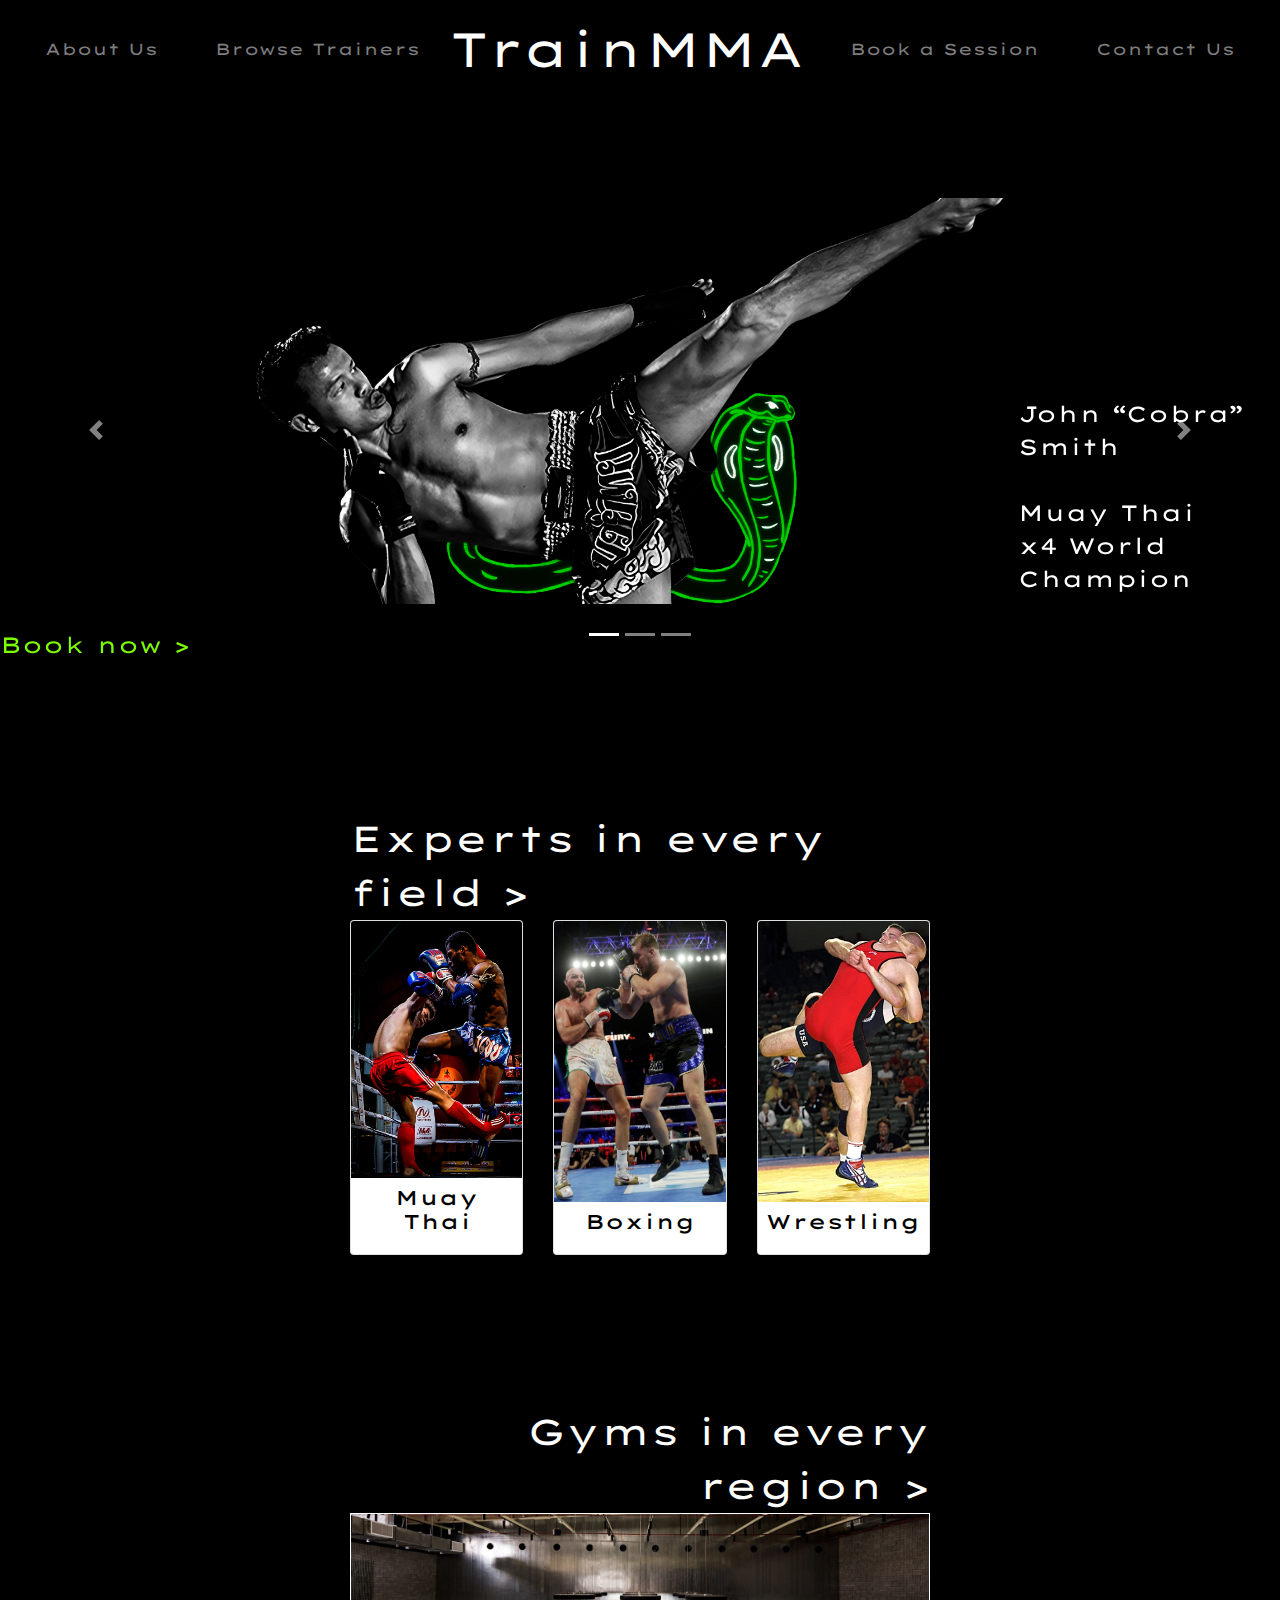
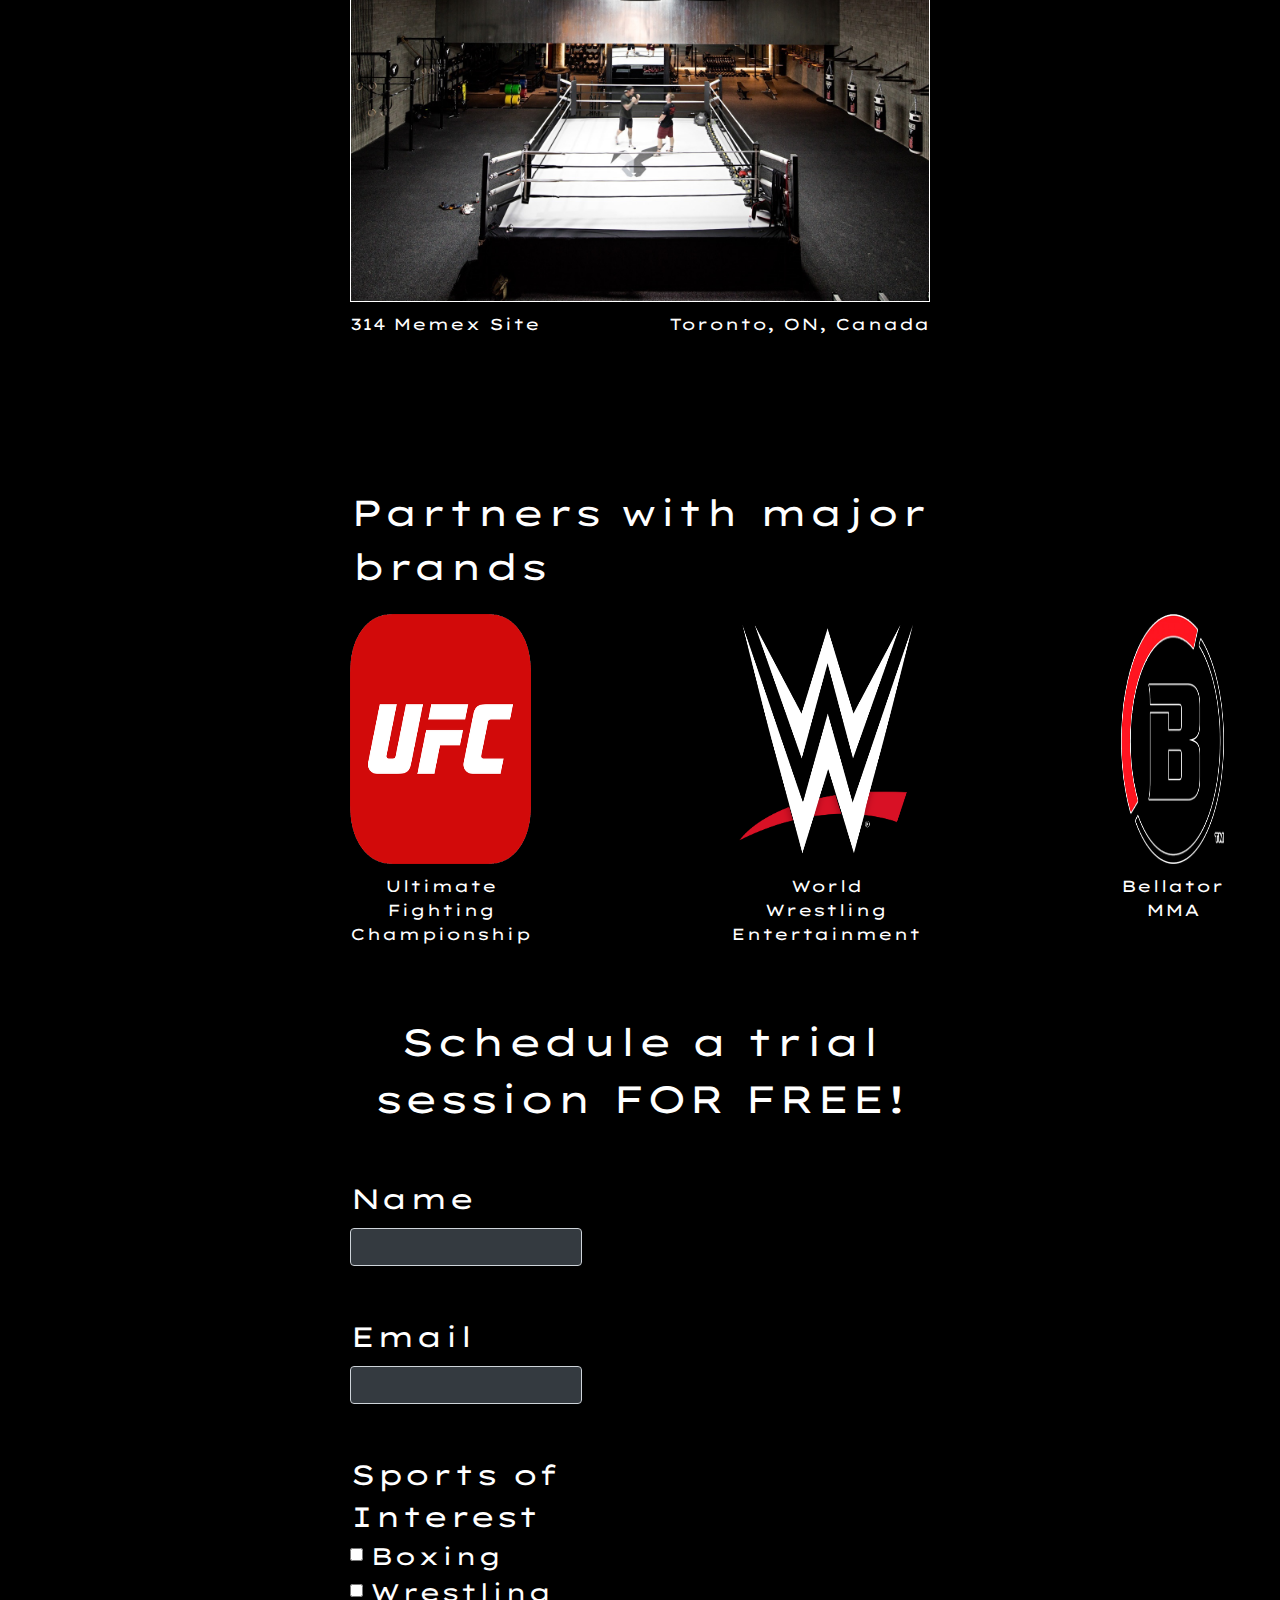
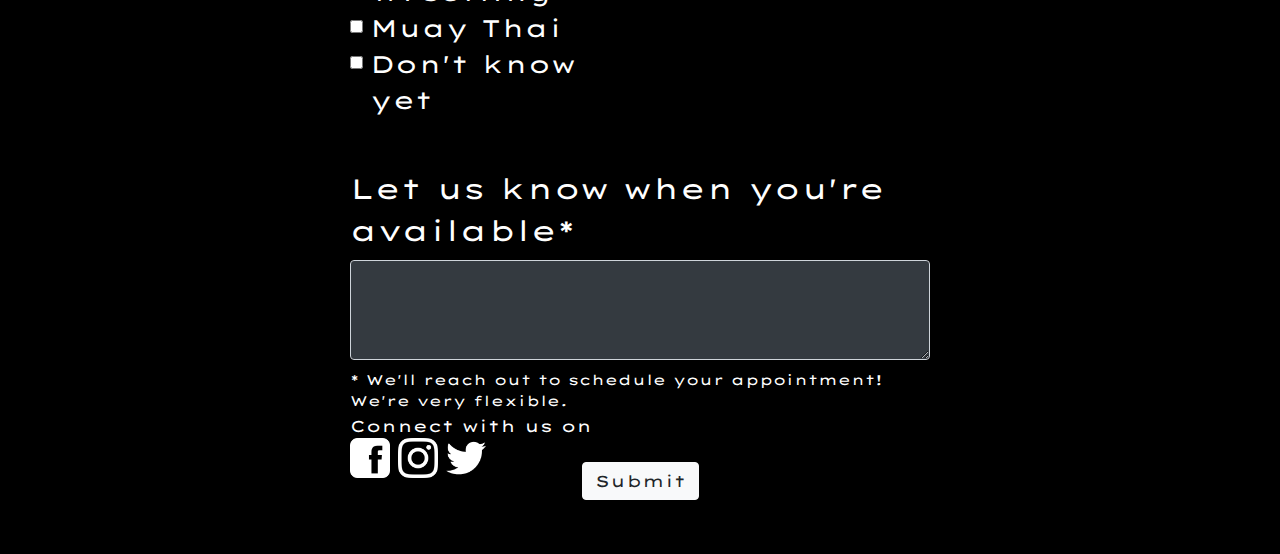
<file: index.html>
﻿<!doctype html>

<html lang="en">
<head>
    <!-- Required meta tags -->
    <meta charset="utf-8">
    <meta name="viewport" content="width=device-width, initial-scale=1, shrink-to-fit=no">

    <!-- Global font -->
    <link rel="stylesheet" href="https://fonts.googleapis.com/css?family=Lexend+Zetta">

    <!-- Bootstrap CSS -->
    <link rel="stylesheet" href="https://cdn.jsdelivr.net/npm/bootstrap@4.3.1/dist/css/bootstrap.min.css" integrity="sha384-ggOyR0iXCbMQv3Xipma34MD+dH/1fQ784/j6cY/iJTQUOhcWr7x9JvoRxT2MZw1T" crossorigin="anonymous">

    <script src="https://code.jquery.com/jquery-3.3.1.slim.min.js" integrity="sha384-q8i/X+965DzO0rT7abK41JStQIAqVgRVzpbzo5smXKp4YfRvH+8abtTE1Pi6jizo" crossorigin="anonymous"></script>
    <script src="https://cdn.jsdelivr.net/npm/popper.js@1.14.7/dist/umd/popper.min.js" integrity="sha384-UO2eT0CpHqdSJQ6hJty5KVphtPhzWj9WO1clHTMGa3JDZwrnQq4sF86dIHNDz0W1" crossorigin="anonymous"></script>
    <script src="https://cdn.jsdelivr.net/npm/bootstrap@4.3.1/dist/js/bootstrap.min.js" integrity="sha384-JjSmVgyd0p3pXB1rRibZUAYoIIy6OrQ6VrjIEaFf/nJGzIxFDsf4x0xIM+B07jRM" crossorigin="anonymous"></script>
</head>

<body style="background-color: black; color: white; font-family: 'Lexend Zetta', sans-serif;">
    <nav class="navbar navbar-expand-lg navbar-dark bg-transparent">
        <button class="navbar-toggler" type="button" data-toggle="collapse" data-target="#navbarNavAltMarkup" aria-controls="navbarNavAltMarkup" aria-expanded="false" aria-label="Toggle navigation">
            <span class="navbar-toggler-icon"></span>
        </button>
        <div class="collapse navbar-collapse" id="navbarNavAltMarkup">
            <div style="align-items: center; font-size: 16px;" class="vertical-center navbar-nav nav-fill w-100">
                <a class="nav-item nav-link" href="aboutus.html">About Us</a>
                <a class="nav-item nav-link" href="browsetrainers.html">Browse Trainers</a>
                <a style="font-size: 48px;" class="navbar-brand active" href="index.html">TrainMMA</a>
                <a class="nav-item nav-link" href="bookasession.html">Book a Session</a>
                <a class="nav-item nav-link" href="contactus.html">Contact Us</a>
            </div>
        </div>
    </nav>

    <div style="margin-top: 100px;" id="carouselExampleIndicators" class="carousel slide" data-ride="carousel">
        <ol class="carousel-indicators">
            <li data-target="#carouselExampleIndicators" data-slide-to="0" class="active"></li>
            <li data-target="#carouselExampleIndicators" data-slide-to="1"></li>
            <li data-target="#carouselExampleIndicators" data-slide-to="2"></li>
        </ol>
        <div class="carousel-inner">
            <div style="font-size: 22px;" class="carousel-item active">
                <img style="float: left; margin-left: 250px; width: 60%;" class="d-block" src="img/carousel1.png">
                <div style="margin-top: 200px;">
                    <span>
                        John “Cobra” Smith
                        <br />
                        <br />
                        Muay Thai
                        <br />
                        x4 World Champion
                        <br />
                        <br />
                    </span>
                    <a href="browsetrainersjohn.html" style="color:lawngreen">
                        Book now >
                    </a>
                </div>
            </div>
            <div style="font-size: 22px;" class="carousel-item">
                <div style="float: left; margin-left: 300px; margin-right: 100px; margin-top: 200px;">
                    <span>
                        Jimmy “Great” White
                        <br />
                        <br />
                        Boxing
                        <br />
                        x2 Olympic Gold
                        <br />
                        <br />
                    </span>
                    <a href="browsetrainersjimmy.html" style="color:cyan">
                        Book now >
                    </a>
                </div>
                <img style="width: 45%;" class="d-block" src="img/carousel2.png">
            </div>
            <div style="font-size: 22px;" class="carousel-item">
                <img style="float: left; margin-left: 250px; margin-right: 125px; width: 50%;" class="d-block" src="img/carousel3.png">
                <div style="margin-top: 200px;">
                    <span>
                        Paul “Maul” Allen
                        <br />
                        <br />
                        Wrestler
                        <br />
                        WWE Superstar
                        <br />
                        <br />
                    </span>
                    <a href="browsetrainerspaul.html" style="color:red">
                        Book now >
                    </a>
                </div>
            </div>
        </div>
        <a class="carousel-control-prev" href="#carouselExampleIndicators" role="button" data-slide="prev">
            <span class="carousel-control-prev-icon" aria-hidden="true"></span>
            <span class="sr-only">Previous</span>
        </a>
        <a class="carousel-control-next" href="#carouselExampleIndicators" role="button" data-slide="next">
            <span class="carousel-control-next-icon" aria-hidden="true"></span>
            <span class="sr-only">Next</span>
        </a>
    </div>

    <div style="margin-top: 150px; margin-left: 350px;  margin-right: 350px;">
        <a style="color: white; font-size: 36px; margin-bottom: 20px;" href="browsetrainers.html">
            Experts in every field >
        </a>

        <div style="color: black; text-align: center;" class="card-deck">
            <div class="card">
                <img style="height: 100%;" class="card-img-top" src="img/fieldcard1.png">
                <div style="padding: 0.5rem;" class="card-body">
                    <h5 class="card-title">Muay Thai</h5>
                </div>
            </div>
            <div class="card">
                <img style="height: 100%;" class="card-img-top" src="img/fieldcard2.png">
                <div style="padding: 0.5rem;" class="card-body">
                    <h5 class="card-title">Boxing</h5>
                </div>
            </div>
            <div class="card">
                <img style="height: 100%;" class="card-img-top" src="img/fieldcard3.png">
                <div style="padding: 0.5rem;" class="card-body">
                    <h5 class="card-title">Wrestling</h5>
                </div>
            </div>
        </div>

        <div style="text-align: right; margin-top: 150px; margin-bottom: 10px;">
            <a style="color: white; font-size: 36px; margin-top: 150px; margin-bottom: 20px;" href="contactus.html">
                Gyms in every region >
            </a>
            <img style="border: solid 1px white; width: 100%;" src="img/homepage-gym.png">
        </div>

        <div>
            <span>314 Memex Site</span>
            <span style="float: right;">Toronto, ON, Canada</span>
        </div>


        <!--Brand logos-->

        <div style="font-size: 36px; margin-top: 150px; margin-bottom: 20px;">
            Partners with major brands
        </div>

        <div style="text-align: center; display: flex; height: 250px;">
            <div style="flex: 1; margin-right: 200px;">
                <img style="height: 100%; width: 100%; margin-bottom: 10px; " src="img/logoufc.png">
                <div>Ultimate Fighting Championship</div>
            </div>

            <div style="flex: 1;">
                <img style="height: 100%; width: 100%; margin-bottom: 10px;" src="img/logowwe.png">
                <div>World Wrestling Entertainment</div>
            </div>

            <div style="flex: 1; margin-left: 200px;">
                <img style="height: 100%; width: 100%; margin-bottom: 10px; " src="img/logobellator.png">
                <div>Bellator MMA</div>
            </div>
        </div>


        <!--Schedule trial session-->
        <div id="trialForm" style="height: 1000px; margin-top: 150px; font-size: 28px;">
            <div style="text-align: center; font-size: 38px; margin-bottom: 50px;">
                Schedule a trial session FOR FREE!
            </div>

            <div style="width: 40%;">
                <div style="margin-bottom: 50px;">
                    <label class="form-label">Name</label>
                    <input class="form-control bg-dark text-white" />
                </div>

                <div style="margin-bottom: 50px;">
                    <label class="form-label">Email</label>
                    <input class="form-control bg-dark text-white" />
                </div>

                <div style="margin-bottom: 50px;">
                    Sports of Interest

                    <div style="padding:0; font-size: 24px;" class="form-check">
                        <div>
                            <input style="margin: 0; margin-top: 10px;" class="form-check-input" type="checkbox">
                            <label style="margin-left: 20px;" class="form-check-label" for="flexCheckChecked">
                                Boxing
                            </label>
                        </div>

                        <div>
                            <input style="margin: 0; margin-top: 10px;" class="form-check-input" type="checkbox">
                            <label style="margin-left: 20px;" class="form-check-label" for="flexCheckChecked">
                                Wrestling
                            </label>
                        </div>

                        <div>
                            <input style="margin: 0; margin-top: 10px;" class="form-check-input" type="checkbox">
                            <label style="margin-left: 20px;" class="form-check-label" for="flexCheckChecked">
                                Muay Thai
                            </label>
                        </div>

                        <div>
                            <input style="margin: 0; margin-top: 10px;" class="form-check-input" type="checkbox">
                            <label style="margin-left: 20px;" class="form-check-label" for="flexCheckChecked">
                                Don't know yet
                            </label>
                        </div>
                    </div>
                </div>
            </div>

            <div style="margin-bottom: 10px;">
                <label class="form-label">Let us know when you're available*</label>
                <textarea style="height: 100px;" class="form-control bg-dark text-white"></textarea>
            </div>
            <div style="font-size: 14px; margin-bottom: 50px;">
                * We'll reach out to schedule your appointment! We're very flexible.
            </div>

            <div id="trialFormButton" style="font-size: 14px; margin-bottom: 100px;" class="d-flex justify-content-center">
                <button type="button" class="btn btn-light" onclick="submitForm()">Submit</button>
            </div>
        </div>
        <!--Social media links-->
        <div style="height: 40px; margin-bottom: 100px;">
            Connect with us on
            <br />
            <a href="https://facebook.com/trainmma"><img style="height: 100%; width: 40px;" src="img/icon1.png"></a>
            <a href="https://instagram.com/trainmma"><img style="height: 100%; width: 40px;" src="img/icon2.png"></a>
            <a href="https://twitter.com/trainmma"><img style="height: 100%; width: 40px;" src="img/icon3.png"></a>
        </div>
    </div>

    <script>
        function submitForm() {
            var form = document.getElementById("trialForm");

            form.outerHTML = 
            `<div style="margin-top: 200px; margin-bottom: 100px;" class="alert alert-success d-flex align-items-center" role="alert">
                <svg class="bi flex-shrink-0 me-2" width="24" height="24" role="img" aria-label="Success:"/></svg>
                <div style="font-size: 20px;">
                    Success!
                    <br>
                    <div style="font-size: 14px;">
                        Your request for an appointment has been submitted.
                        Expect a response within 3-5 business days.
                    </div>
                </div>
            </div>`;
        }

        window.addEventListener('onload', activateTrialForm(), false);
    </script>
</body>
</html>
</file>
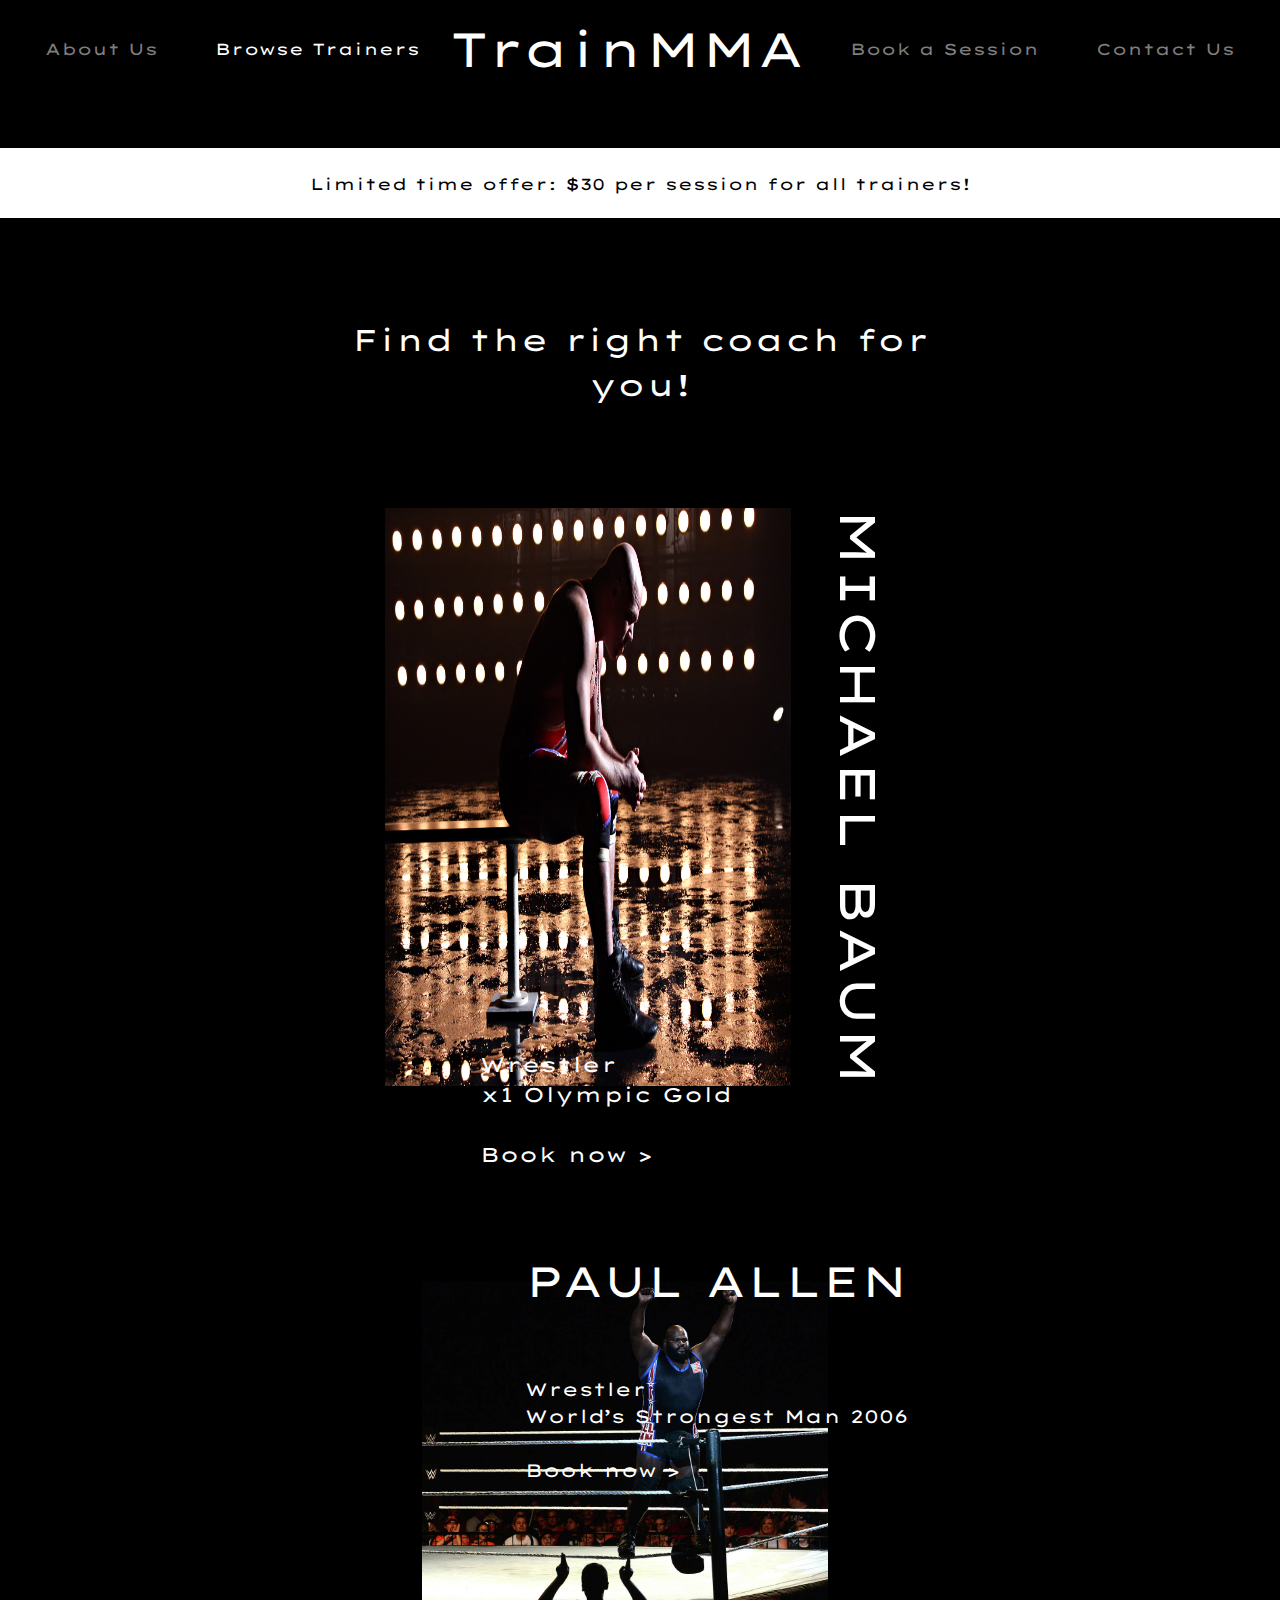
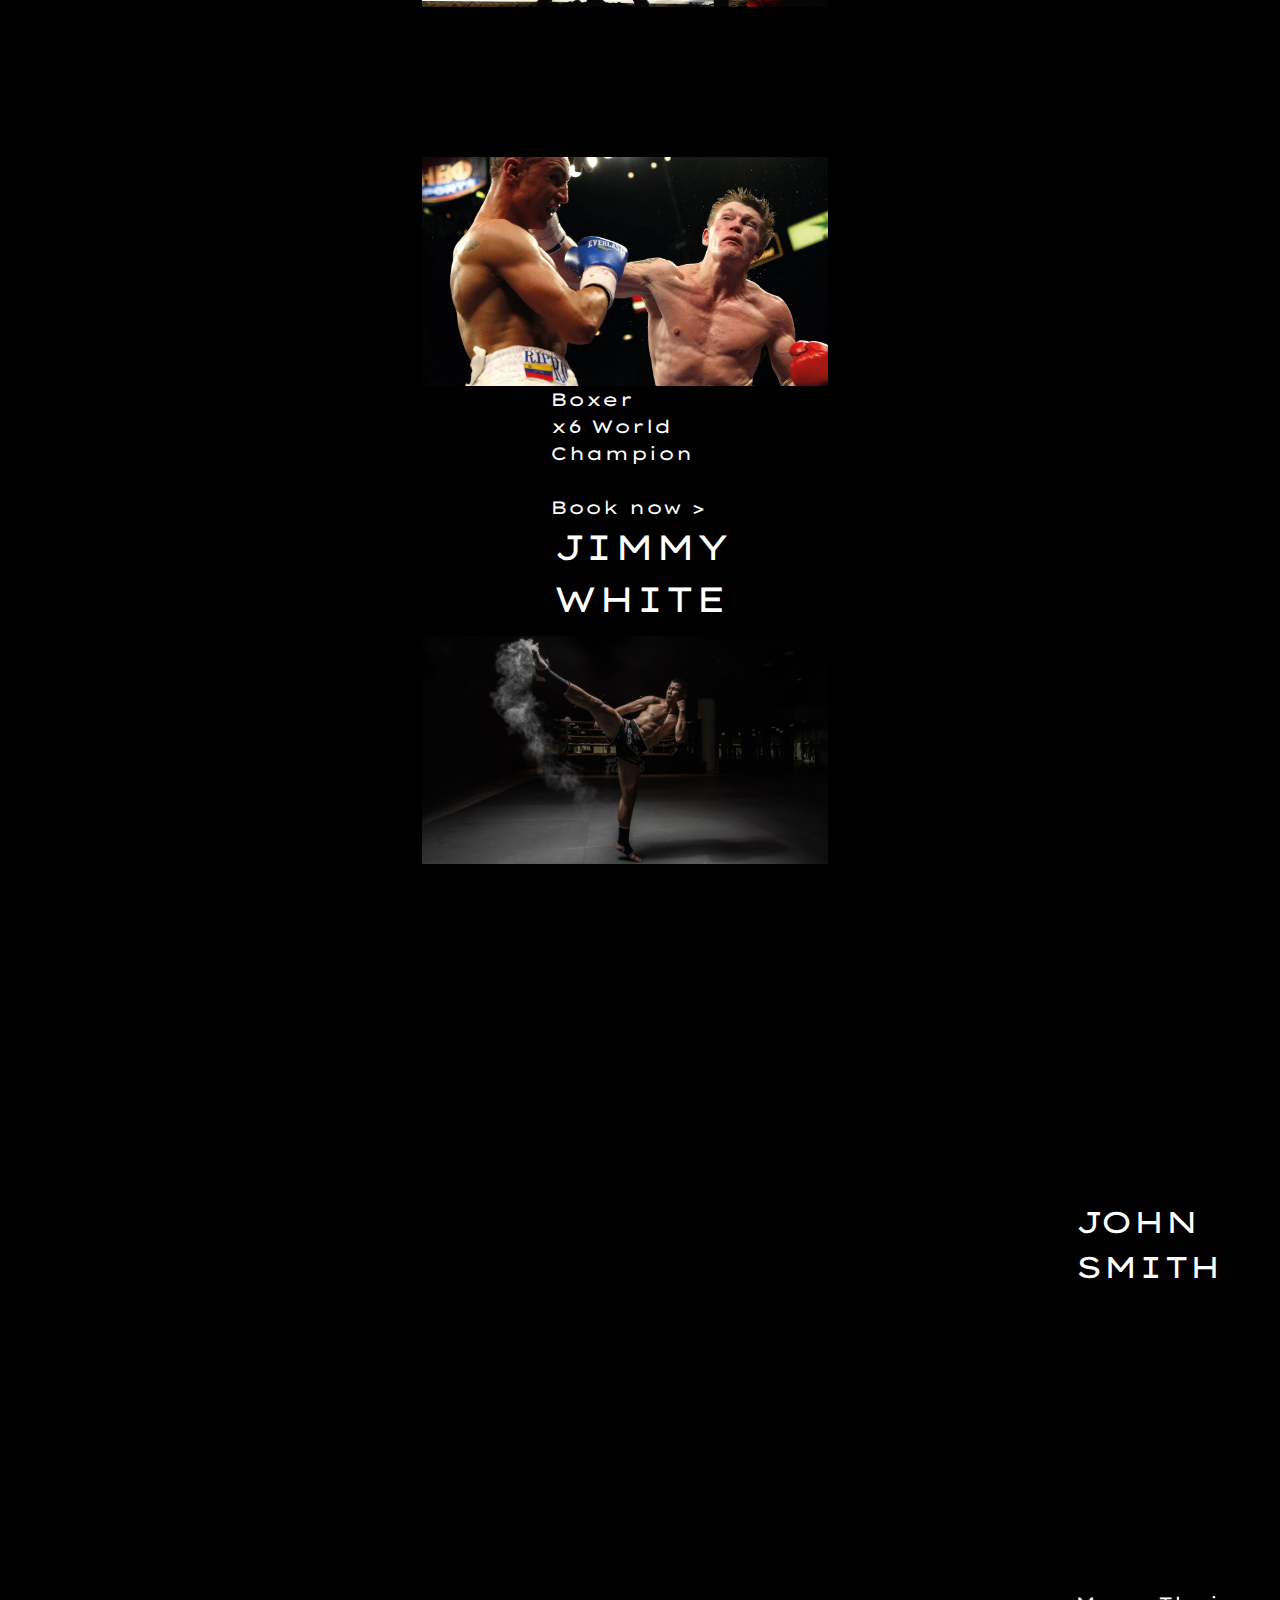
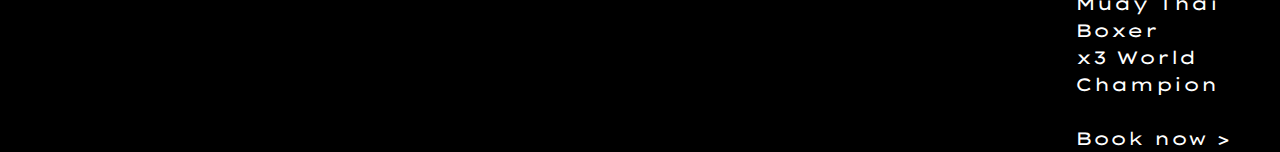
<file: browsetrainers.html>
<!doctype html>

<html lang="en">
<head>
    <!-- Required meta tags -->
    <meta charset="utf-8">
    <meta name="viewport" content="width=device-width, initial-scale=1, shrink-to-fit=no">

    <!-- Global font -->
    <link rel="stylesheet" href="https://fonts.googleapis.com/css?family=Lexend+Zetta">

    <!-- Bootstrap CSS -->
    <link rel="stylesheet" href="https://cdn.jsdelivr.net/npm/bootstrap@4.3.1/dist/css/bootstrap.min.css" integrity="sha384-ggOyR0iXCbMQv3Xipma34MD+dH/1fQ784/j6cY/iJTQUOhcWr7x9JvoRxT2MZw1T" crossorigin="anonymous">

    <script src="https://code.jquery.com/jquery-3.3.1.slim.min.js" integrity="sha384-q8i/X+965DzO0rT7abK41JStQIAqVgRVzpbzo5smXKp4YfRvH+8abtTE1Pi6jizo" crossorigin="anonymous"></script>
    <script src="https://cdn.jsdelivr.net/npm/popper.js@1.14.7/dist/umd/popper.min.js" integrity="sha384-UO2eT0CpHqdSJQ6hJty5KVphtPhzWj9WO1clHTMGa3JDZwrnQq4sF86dIHNDz0W1" crossorigin="anonymous"></script>
    <script src="https://cdn.jsdelivr.net/npm/bootstrap@4.3.1/dist/js/bootstrap.min.js" integrity="sha384-JjSmVgyd0p3pXB1rRibZUAYoIIy6OrQ6VrjIEaFf/nJGzIxFDsf4x0xIM+B07jRM" crossorigin="anonymous"></script>
</head>

<body style="background-color: black; color: white; font-family: 'Lexend Zetta', sans-serif">
    <nav class="navbar navbar-expand-lg navbar-dark bg-transparent">
        <button class="navbar-toggler" type="button" data-toggle="collapse" data-target="#navbarNavAltMarkup" aria-controls="navbarNavAltMarkup" aria-expanded="false" aria-label="Toggle navigation">
            <span class="navbar-toggler-icon"></span>
        </button>
        <div class="collapse navbar-collapse" id="navbarNavAltMarkup">
            <div style="align-items: center; font-size: 16px;" class="vertical-center navbar-nav nav-fill w-100">
                <a class="nav-item nav-link" href="aboutus.html">About Us</a>
                <a class="nav-item nav-link active" href="browsetrainers.html">Browse Trainers</a>
                <a style="font-size: 48px;" class="navbar-brand" href="index.html">TrainMMA</a>
                <a class="nav-item nav-link" href="bookasession.html">Book a Session</a>
                <a class="nav-item nav-link" href="contactus.html">Contact Us</a>
            </div>
        </div>
    </nav>

    <div style="text-align: center; width: 100%; height: 70px; color: black; background-color: white; margin-top: 50px;">
        <br />
        Limited time offer: $30 per session for all trainers!
    </div>

    <div style="font-size: 30px; margin-left: 350px; margin-right: 350px; margin-top: 100px;">
        <div style="text-align: center; margin-bottom: 100px;">
            Find the right coach for you!
        </div>

        <div style="display: flex; justify-content: center;">
            <img style="margin-right: 30px; width: 70%;" src="img/browsetrainers1.png">
            <div style="font-size: 50px; writing-mode:vertical-lr;">
                MICHAEL BAUM
            </div>
        </div>
        <br />

        <div style="font-size: 20px; position: absolute; top: 1050px; left: 480px;">
            Wrestler
            <br />
            x1 Olympic Gold
            <br />
            <br />
            <a style="color: white;" href="browsetrainersmichael.html">Book now ></a>
        </div>

        <div style="display: flex; justify-content: center; margin-top: 150px;">
            <img style="margin-right: 30px; width: 70%;" src="img/browsetrainers2.png">
            <div style="font-size: 42px; position: absolute; top: 1250px; left: 525px;">
                PAUL ALLEN
                <br />
                <br />
                <div style="font-size: 18px;">
                    Wrestler
                    <br />
                    World’s Strongest Man 2006
                    <br />
                    <br />
                    <a style="color: white;" href="browsetrainerspaul.html">Book now ></a>
                </div>
            </div>
        </div>

        <div style="display: flex; justify-content: center; margin-top: 150px;">
            <img style="margin-right: 30px; width: 70%;" src="img/browsetrainers3.png">
        </div>

        <div style="font-size: 18px; margin-left: 200px; margin-right: 200px;">
            <div style="float: left;">
                Boxer
                <br />
                x6 World Champion
                <br />
                <br />
                <a style="color: white;" href="browsetrainersjimmy.html">Book now ></a>
            </div>

            <div style="font-size: 35px; float: right;">
                JIMMY
                <br />
                WHITE
            </div>
        </div>

        <div style="display: flex; justify-content: center; margin-top: 250px;">
            <img style="margin-right: 30px; width: 70%;" src="img/browsetrainers4.png">
            <div style="font-size: 30px; position: absolute; top: 2800px; left: 1075px;">
                JOHN SMITH
                <div style="font-size: 18px; margin-top: 300px;">
                    Muay Thai Boxer
                    <br />
                    x3 World Champion
                    <br />
                    <br />
                    <a style="color: white;" href="browsetrainersjohn.html">Book now ></a>
                </div>
            </div>
        </div>
    </div>
</body>
</html>
</file>
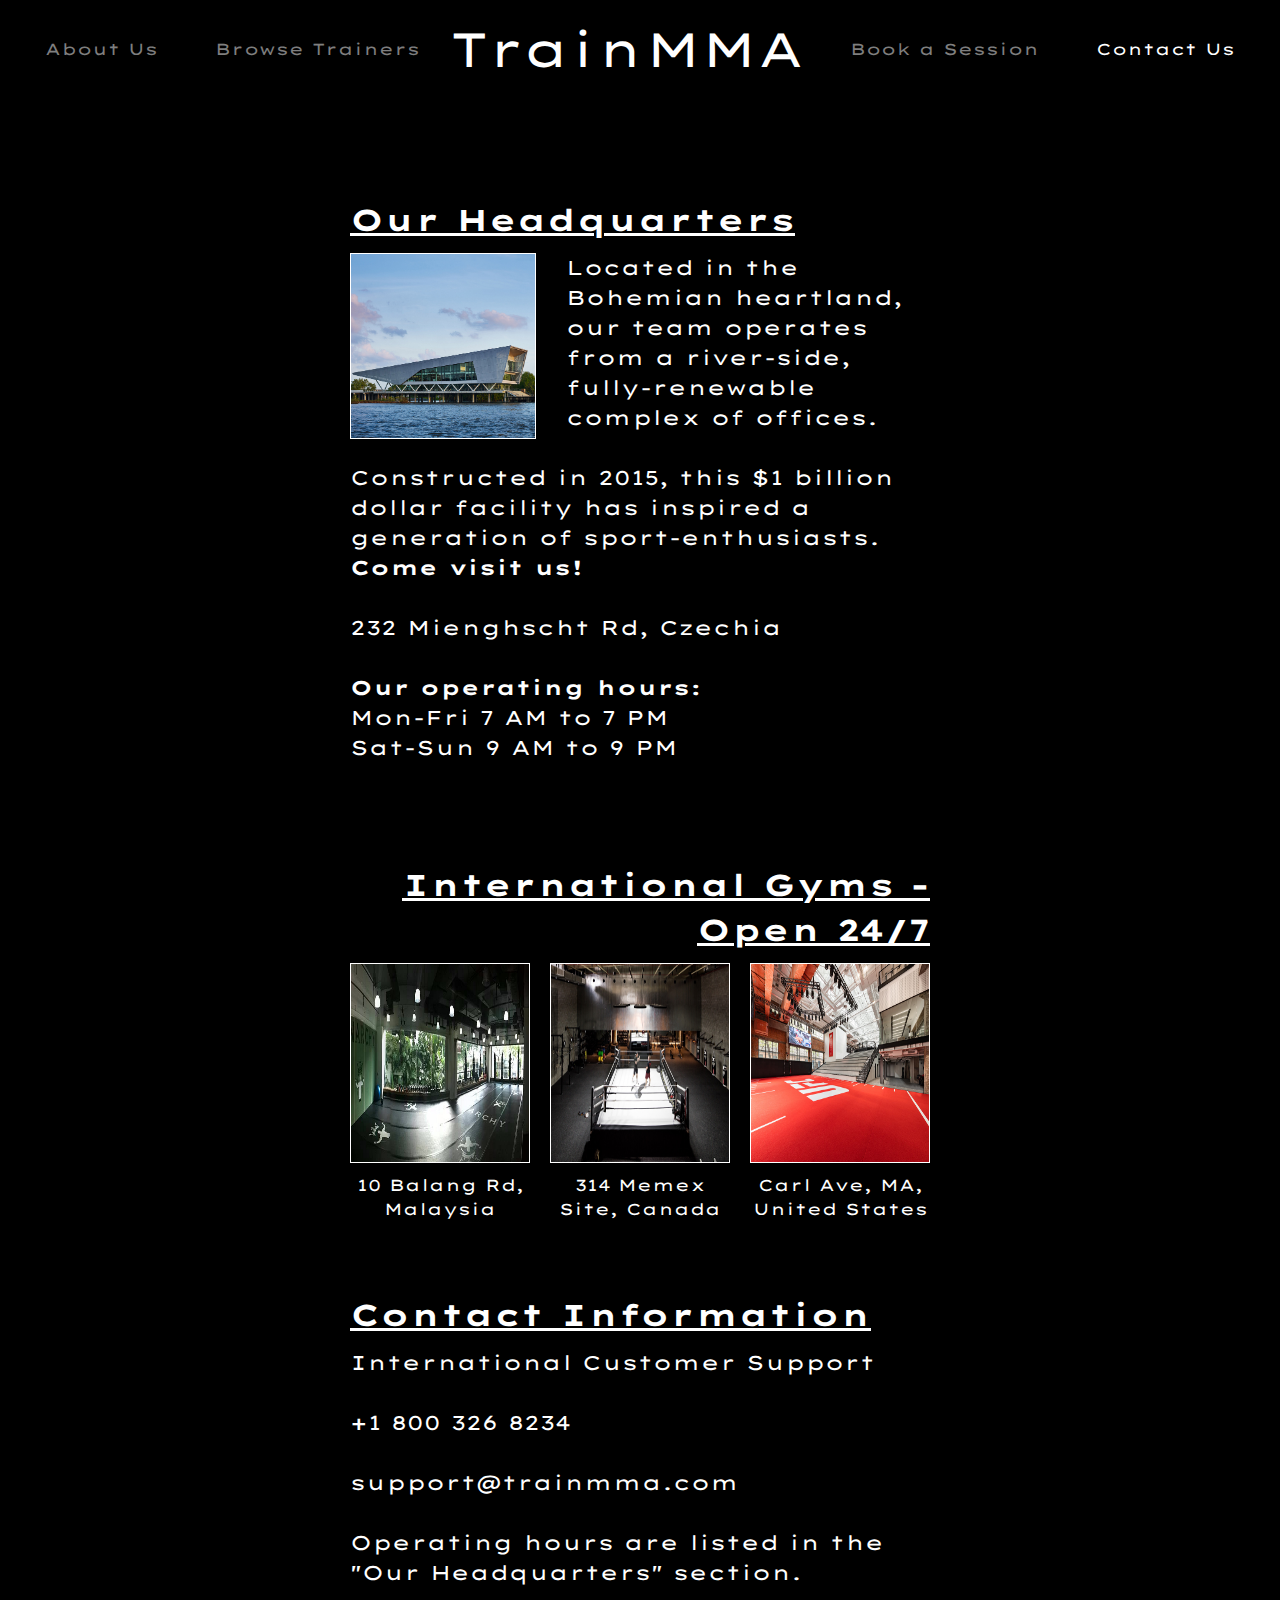
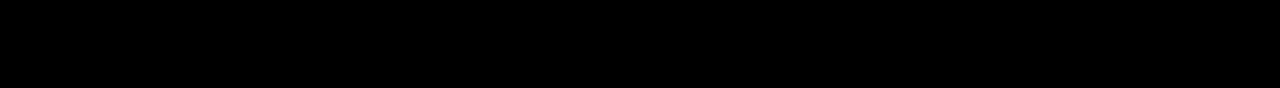
<file: contactus.html>
<!doctype html>

<html lang="en">
<head>
    <!-- Required meta tags -->
    <meta charset="utf-8">
    <meta name="viewport" content="width=device-width, initial-scale=1, shrink-to-fit=no">

    <!-- Global font -->
    <link rel="stylesheet" href="https://fonts.googleapis.com/css?family=Lexend+Zetta">

    <!-- Bootstrap CSS -->
    <link rel="stylesheet" href="https://cdn.jsdelivr.net/npm/bootstrap@4.3.1/dist/css/bootstrap.min.css" integrity="sha384-ggOyR0iXCbMQv3Xipma34MD+dH/1fQ784/j6cY/iJTQUOhcWr7x9JvoRxT2MZw1T" crossorigin="anonymous">

    <script src="https://code.jquery.com/jquery-3.3.1.slim.min.js" integrity="sha384-q8i/X+965DzO0rT7abK41JStQIAqVgRVzpbzo5smXKp4YfRvH+8abtTE1Pi6jizo" crossorigin="anonymous"></script>
    <script src="https://cdn.jsdelivr.net/npm/popper.js@1.14.7/dist/umd/popper.min.js" integrity="sha384-UO2eT0CpHqdSJQ6hJty5KVphtPhzWj9WO1clHTMGa3JDZwrnQq4sF86dIHNDz0W1" crossorigin="anonymous"></script>
    <script src="https://cdn.jsdelivr.net/npm/bootstrap@4.3.1/dist/js/bootstrap.min.js" integrity="sha384-JjSmVgyd0p3pXB1rRibZUAYoIIy6OrQ6VrjIEaFf/nJGzIxFDsf4x0xIM+B07jRM" crossorigin="anonymous"></script>
</head>

<body style="background-color: black; color: white; font-family: 'Lexend Zetta', sans-serif;">
    <nav class="navbar navbar-expand-lg navbar-dark bg-transparent">
        <button class="navbar-toggler" type="button" data-toggle="collapse" data-target="#navbarNavAltMarkup" aria-controls="navbarNavAltMarkup" aria-expanded="false" aria-label="Toggle navigation">
            <span class="navbar-toggler-icon"></span>
        </button>
        <div class="collapse navbar-collapse" id="navbarNavAltMarkup">
            <div style="align-items: center; font-size: 16px;" class="vertical-center navbar-nav nav-fill w-100">
                <a class="nav-item nav-link" href="aboutus.html">About Us</a>
                <a class="nav-item nav-link" href="browsetrainers.html">Browse Trainers</a>
                <a style="font-size: 48px;" class="navbar-brand" href="index.html">TrainMMA</a>
                <a class="nav-item nav-link" href="bookasession.html">Book a Session</a>
                <a class="nav-item nav-link active" href="contactus.html">Contact Us</a>
            </div>
        </div>
    </nav>

    <div style="font-size: 30px; margin-left: 350px; margin-right: 350px; margin-top: 100px;">
        <div style="text-decoration: underline; font-weight: bold; margin-bottom: 10px;">
            Our Headquarters
        </div>

        <img style="margin-right: 30px; float: left; width: 32%; border: solid 1px white;" src="img/hq.png">
        <div style="font-size: 20px; margin-bottom: 100px;">
            Located in the Bohemian heartland,
            our team operates from a river-side,
            fully-renewable complex of offices.
            <br />
            <br />
            Constructed in 2015, this $1 billion
            dollar facility has inspired a
            generation of sport-enthusiasts.
            <b>Come visit us!</b>
            <br />
            <br />
            232 Mienghscht Rd, Czechia
            <br />
            <br />
            <b>Our operating hours:</b>
            <br />
            Mon-Fri 7 AM to 7 PM
            <br />
            Sat-Sun 9 AM to 9 PM
        </div>

        <div style="text-align: right; text-decoration: underline; font-weight: bold; margin-bottom: 10px;">
            International Gyms - Open 24/7
        </div>

        <div style="font-size: 16px; margin-bottom: 130px;">
            <div style="text-align: center; display: flex; height: 200px;">
                <div style="flex: 1; margin-right: 20px;">
                    <img style="border: solid 1px white; height: 100%; width: 100%; margin-bottom: 10px; " src="img/contactus-gym1.png">
                    <div>10 Balang Rd, Malaysia</div>
                </div>

                <div style="flex: 1;">
                    <img style="border: solid 1px white; height: 100%; width: 100%; margin-bottom: 10px;" src="img/homepage-gym.png">
                    <div>314 Memex Site, Canada</div>
                </div>

                <div style="flex: 1; margin-left: 20px;">
                    <img style="border: solid 1px white; height: 100%; width: 100%; margin-bottom: 10px; " src="img/contactus-gym3.png">
                    <div>Carl Ave, MA, United States</div>
                </div>
            </div>
        </div>

        <div style="text-decoration: underline; font-weight: bold; margin-bottom: 10px;">
            Contact Information
        </div>

        <div style="font-size: 20px; margin-bottom: 100px;">
            International Customer Support
            <br />
            <br />
            +1 800 326 8234
            <br />
            <br />
            support@trainmma.com
            <br />
            <br />
            Operating hours are listed in the "Our Headquarters" section.
        </div>
    </div>
</body>
</html>
</file>
